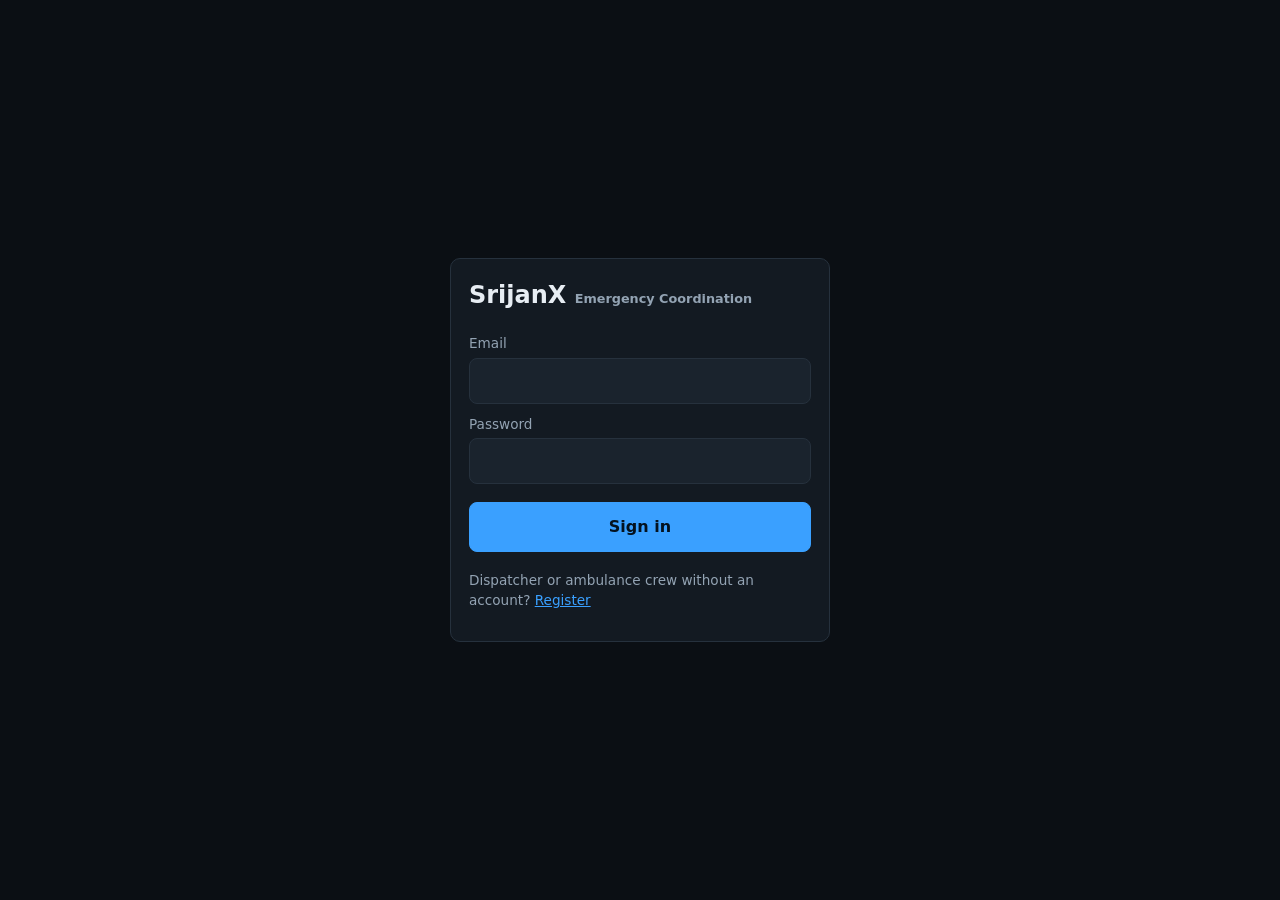
<file: src/frontend/ambulance.html>
<!doctype html>
<html lang="en">
<head>
<meta charset="utf-8" />
<meta name="viewport" content="width=device-width, initial-scale=1" />
<title>SrijanX - Ambulance</title>
<link rel="stylesheet" href="app.css?v=1" />
</head>
<body>
<header class="topbar">
  <div class="brand">SrijanX <span class="tag">Ambulance</span></div>
  <button class="btn btn-ghost" id="logoutBtn">Log out</button>
</header>

<div id="toastStack" class="toast-stack" aria-live="polite"></div>

<main class="main" style="max-width:520px;">

  <section class="card">
    <h2 id="vehicleNumber">Loading...</h2>
    <div id="statusBadge"></div>

    <div class="grid grid-2" style="margin-top:14px;">
      <div>
        <div class="muted">GPS</div>
        <div id="gpsStatus">Not started</div>
      </div>
      <div>
        <div class="muted">Network</div>
        <div><span class="conn-dot" id="connDot"></span><span id="connLabel">connecting...</span></div>
      </div>
    </div>
    <div class="muted" id="lastUpdateLine" style="margin-top:8px;"></div>

    <button class="btn btn-primary full" id="gpsToggleBtn" style="margin-top:14px;">Start GPS</button>
  </section>

  <section class="card" id="tripCard" hidden>
    <h2>Current trip</h2>
    <div id="tripBody"></div>
  </section>

  <section class="card" id="noTripCard">
    <p class="muted">No active trip assigned right now.</p>
  </section>

</main>

<script src="config.js?v=2"></script>
<script src="js/api.js?v=1"></script>
<script src="js/auth.js?v=1"></script>
<script src="js/websocket.js?v=1"></script>
<script src="js/ambulance.js?v=1"></script>
</body>
</html>
</file>
<file: src/frontend/app.css>
/* Shared styling for the real operational portals (login, dispatcher,
   hospital, ambulance) - separate from style.css, which is the landing/
   pitch page's own stylesheet. Dark, high-contrast, built for readability
   under time pressure, not decoration - matches the severity-color
   convention used throughout: red = critical, amber = warning,
   neutral = normal, green = success/available. */

:root {
  --bg: #0b0f14;
  --panel: #131a22;
  --panel-2: #1a232d;
  --border: #26313d;
  --text: #e7edf3;
  --text-dim: #93a3b3;
  --accent: #3aa0ff;
  --red: #ff5d5d;
  --amber: #ffb84d;
  --green: #2fd1a3;
  --radius: 10px;
}

* { box-sizing: border-box; }

body {
  margin: 0;
  background: var(--bg);
  color: var(--text);
  font-family: "Inter", system-ui, -apple-system, "Segoe UI", sans-serif;
  line-height: 1.5;
}

a { color: var(--accent); }

.topbar {
  display: flex;
  align-items: center;
  justify-content: space-between;
  gap: 12px;
  padding: 14px 20px;
  background: var(--panel);
  border-bottom: 1px solid var(--border);
  flex-wrap: wrap;
}
.topbar .brand { font-weight: 700; font-size: 1.1rem; }
.topbar .brand .tag {
  font-size: 0.65rem;
  font-weight: 600;
  color: var(--text-dim);
  border: 1px solid var(--border);
  border-radius: 999px;
  padding: 2px 8px;
  margin-left: 8px;
  vertical-align: middle;
}
.topbar .user-info { font-size: 0.85rem; color: var(--text-dim); }

.main {
  max-width: 1100px;
  margin: 0 auto;
  padding: 20px;
  display: flex;
  flex-direction: column;
  gap: 20px;
}

.card {
  background: var(--panel);
  border: 1px solid var(--border);
  border-radius: var(--radius);
  padding: 18px;
}
.card h2, .card h3 { margin-top: 0; }

.grid { display: grid; gap: 16px; }
.grid-2 { grid-template-columns: 1fr 1fr; }
@media (max-width: 720px) { .grid-2 { grid-template-columns: 1fr; } }

label { display: block; font-size: 0.85rem; color: var(--text-dim); margin: 10px 0 4px; }
input, select, textarea {
  width: 100%;
  padding: 10px 12px;
  background: var(--panel-2);
  border: 1px solid var(--border);
  border-radius: 8px;
  color: var(--text);
  font: inherit;
}
input:focus, select:focus, textarea:focus {
  outline: 2px solid var(--accent);
  outline-offset: 1px;
}

.btn {
  display: inline-flex;
  align-items: center;
  justify-content: center;
  gap: 6px;
  padding: 12px 18px;
  border-radius: 8px;
  border: 1px solid var(--border);
  background: var(--panel-2);
  color: var(--text);
  font: inherit;
  font-weight: 600;
  cursor: pointer;
  min-height: 44px; /* touch target */
}
.btn:hover { border-color: var(--accent); }
.btn:disabled { opacity: 0.5; cursor: not-allowed; }
.btn:focus-visible { outline: 2px solid var(--accent); outline-offset: 2px; }
.btn.full { width: 100%; }
.btn-primary { background: var(--accent); border-color: var(--accent); color: #04121f; }
.btn-danger { background: var(--red); border-color: var(--red); color: #200; }
.btn-success { background: var(--green); border-color: var(--green); color: #002018; }
.btn-ghost { background: transparent; }

.badge {
  display: inline-block;
  padding: 3px 9px;
  border-radius: 999px;
  font-size: 0.75rem;
  font-weight: 700;
  text-transform: uppercase;
  letter-spacing: 0.02em;
}
.badge-red { background: rgba(255,93,93,0.15); color: var(--red); }
.badge-amber { background: rgba(255,184,77,0.15); color: var(--amber); }
.badge-green { background: rgba(47,209,163,0.15); color: var(--green); }
.badge-neutral { background: rgba(147,163,179,0.15); color: var(--text-dim); }

.list { display: flex; flex-direction: column; gap: 10px; }
.list-item {
  background: var(--panel-2);
  border: 1px solid var(--border);
  border-radius: 8px;
  padding: 12px 14px;
}
.list-item .row {
  display: flex;
  align-items: center;
  justify-content: space-between;
  gap: 10px;
  flex-wrap: wrap;
}
.muted { color: var(--text-dim); font-size: 0.85rem; }
.hint { color: var(--text-dim); font-size: 0.85rem; margin: 4px 0 12px; }

.toast-stack {
  position: fixed;
  bottom: 16px;
  right: 16px;
  display: flex;
  flex-direction: column;
  gap: 8px;
  z-index: 999;
  max-width: 90vw;
}
.toast {
  background: var(--panel-2);
  border: 1px solid var(--border);
  border-radius: 8px;
  padding: 10px 14px;
  font-size: 0.9rem;
  box-shadow: 0 8px 24px rgba(0,0,0,0.4);
}
.toast.error { border-color: var(--red); }
.toast.success { border-color: var(--green); }

.login-wrap {
  min-height: 100vh;
  display: flex;
  align-items: center;
  justify-content: center;
  padding: 20px;
}
.login-card { width: 100%; max-width: 380px; }

.conn-dot {
  display: inline-block;
  width: 8px;
  height: 8px;
  border-radius: 50%;
  background: var(--text-dim);
  margin-right: 6px;
}
.conn-dot.open { background: var(--green); }
.conn-dot.closed { background: var(--red); }

table { width: 100%; border-collapse: collapse; font-size: 0.9rem; }
th, td { text-align: left; padding: 8px 10px; border-bottom: 1px solid var(--border); }
th { color: var(--text-dim); font-weight: 600; }

.table-scroll { overflow-x: auto; }
</file>
